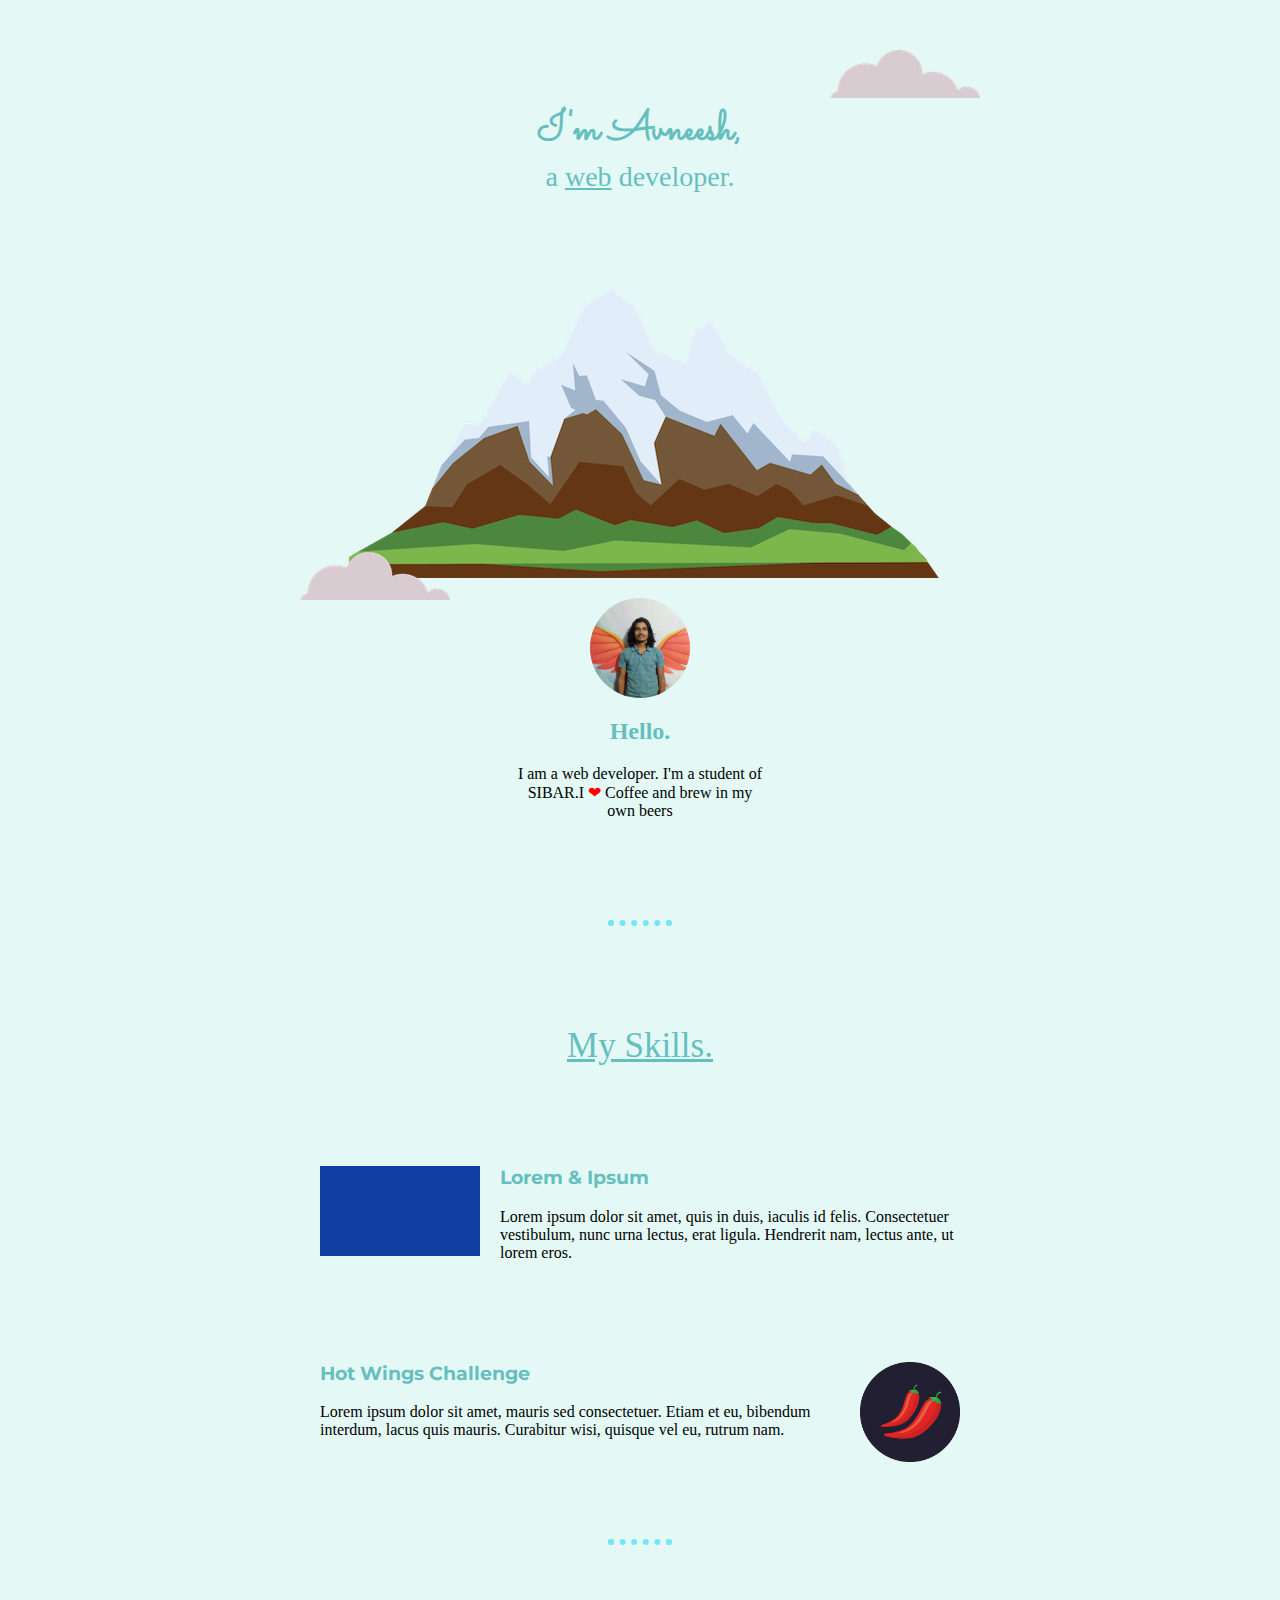
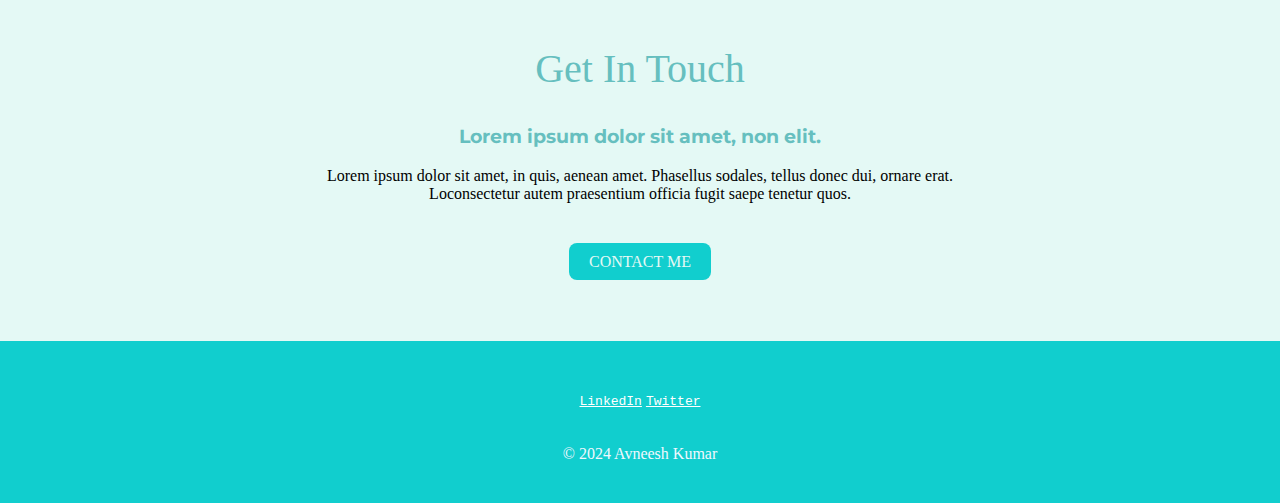
<file: index.html>
<html>
  <head>
    <meta charset="utf-8" />
    <link rel="preconnect" href="https://fonts.googleapis.com" />
    <link rel="preconnect" href="https://fonts.gstatic.com" crossorigin />
    <link
      href="https://fonts.googleapis.com/css2?family=Hanken+Grotesk:wght@100&f
        amily=Merriweather&family=Montserrat&family=Sacramento&display=swap"
      rel="stylesheet"
    />
    <title>Avneesh Kumar</title>
    <link rel="stylesheet" href="mountain.css" />
    <link rel="icon" href="images/chillies.png" />
  </head>
  <body>
    <div class="top-container">
      <img
        class="top-cloud"
        src="images/cloud.png"
        alt="cloud-
img"
      />
      <div class="title-text">
        <h1>I'm Avneesh,</h1>
        <p class="subtitle">a <span class="underline">web</span>  developer.</p>
      </div>

      <img class="bottom-cloud" src="images/cloud.png" alt="cloud-img" />
      <img src="images/mountain.png" alt="mountain-img" />
    </div>
    <div class="middle-container">
      <div class="profile">
        <img
          src="images/AvneeshWhts.jpg"
          style="height: 100px; width: 100px; border-radius: 50%"
          alt=""
        />
        <h2>Hello.</h2>
        <p class="desc">
          I am a web developer. I'm a student of SIBAR.I <span
          style="color:red">&#10084</span> Coffee and brew in my own beers</p>
        </p>
      </div>
      <hr />
      <div class="skills">
        <h2 class="skill-head">My Skills.</h2>
        <div class="skill-row">
          <img class="code-img" src="images/Generative_Ai_Linework_Anim_2_5ef4c5084f.gif" alt="" />
          <h3>Lorem & Ipsum</h3>
          <p>
            Lorem ipsum dolor sit amet, quis in duis, iaculis id felis.
            Consectetuer vestibulum, nunc urna lectus, erat ligula. Hendrerit
            nam, lectus ante, ut lorem eros.
          </p>
        </div>
        <div class="skill-row">
          <img class="chillies-img" src="images/chillies.png" alt="" />
          <h3>Hot Wings Challenge</h3>
          <p>
            Lorem ipsum dolor sit amet, mauris sed consectetuer. Etiam et eu,
            bibendum interdum, lacus quis mauris. Curabitur wisi, quisque vel
            eu, rutrum nam.
          </p>
        </div>
      </div>

      <hr />
      <div class="contact-me">
        <h2 class="touch">Get In Touch</h2>
        <h3>Lorem ipsum dolor sit amet, non elit.</h3>
        <p class="desc">
          Lorem ipsum dolor sit amet, in quis, aenean amet. Phasellus sodales,
          tellus donec dui, ornare erat. Loconsectetur autem praesentium officia fugit saepe tenetur quos.
        </p>

        <a class="btn" href="mailto:avneeshboss11@email.com">CONTACT ME</a>
      </div>
    </div>

    <div class="bottom-container">
      <a class="footer-link" href="https://www.linkedin.com/">LinkedIn</a>
      <a class="footer-link" href="https://twitter.com/">Twitter</a>        
      <p class="copyright">© 2024 Avneesh Kumar</p>
    </div>
  </body>
</html>
</file>
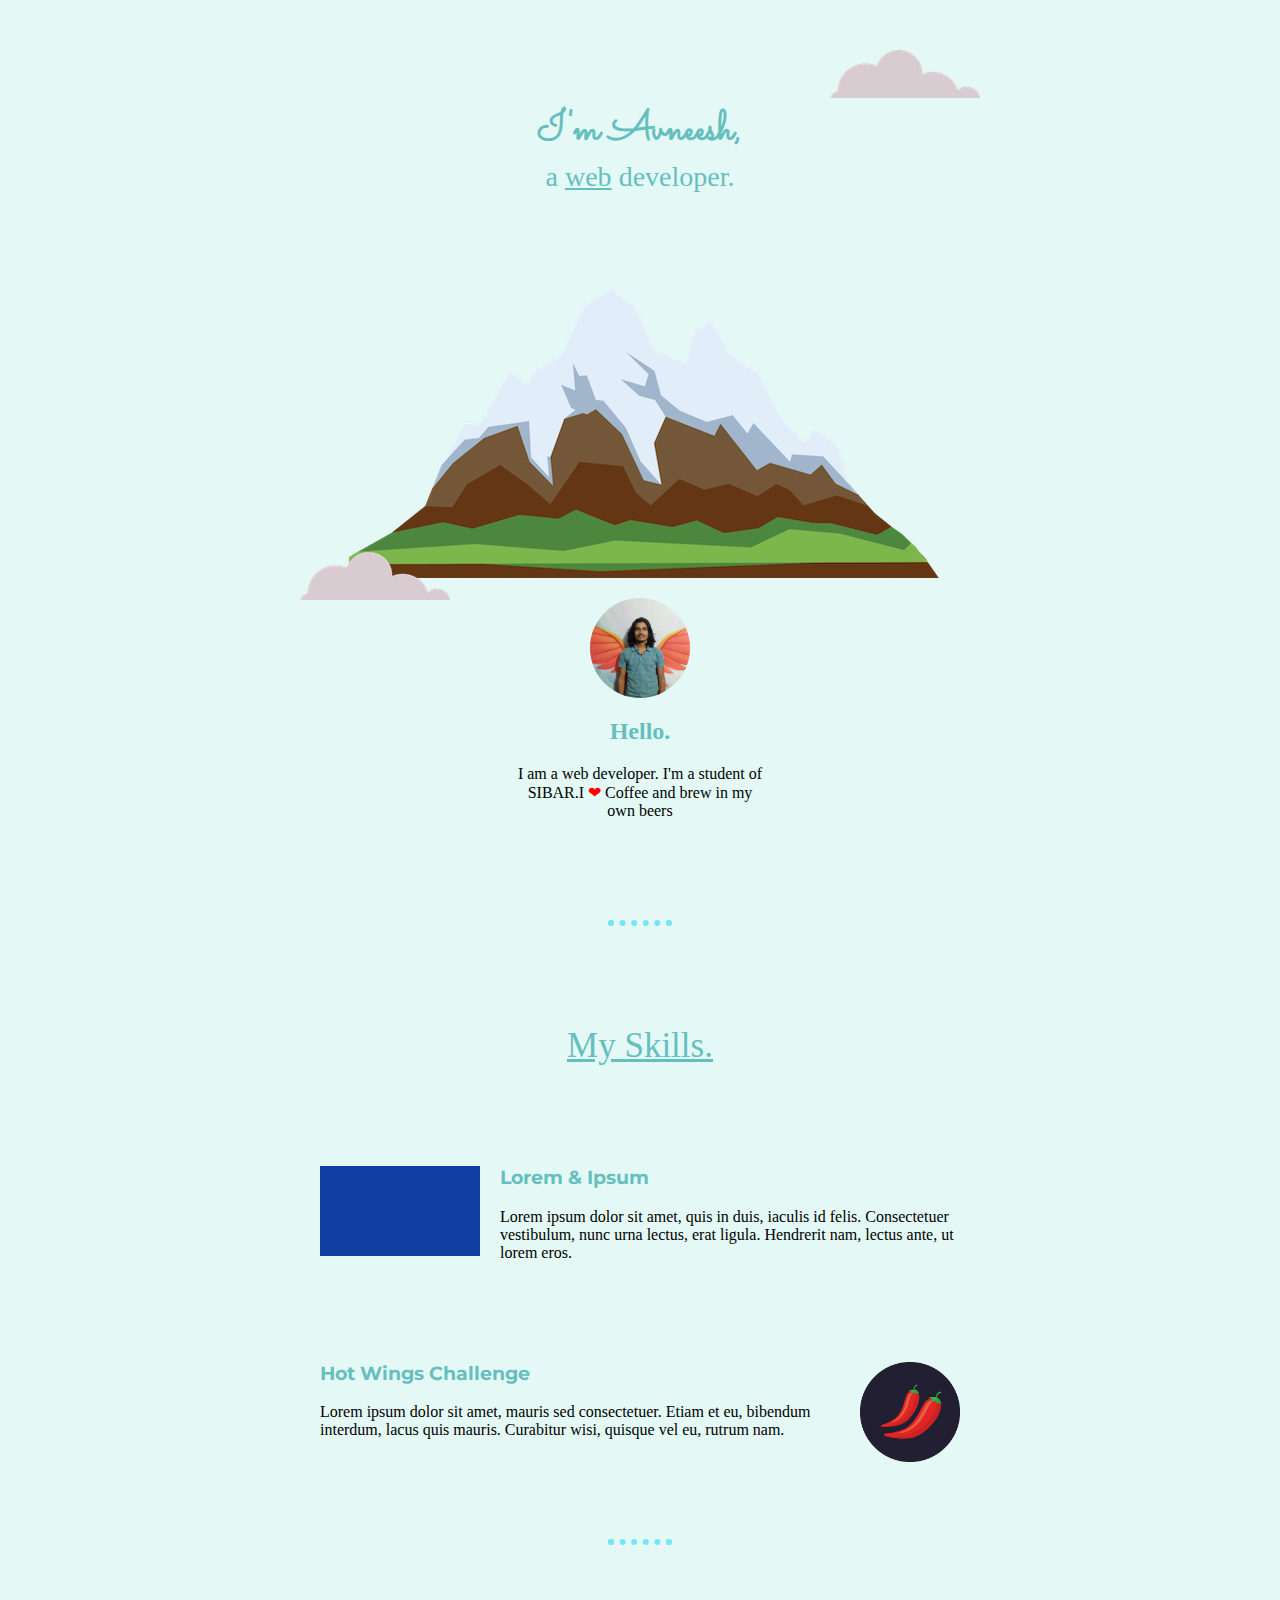
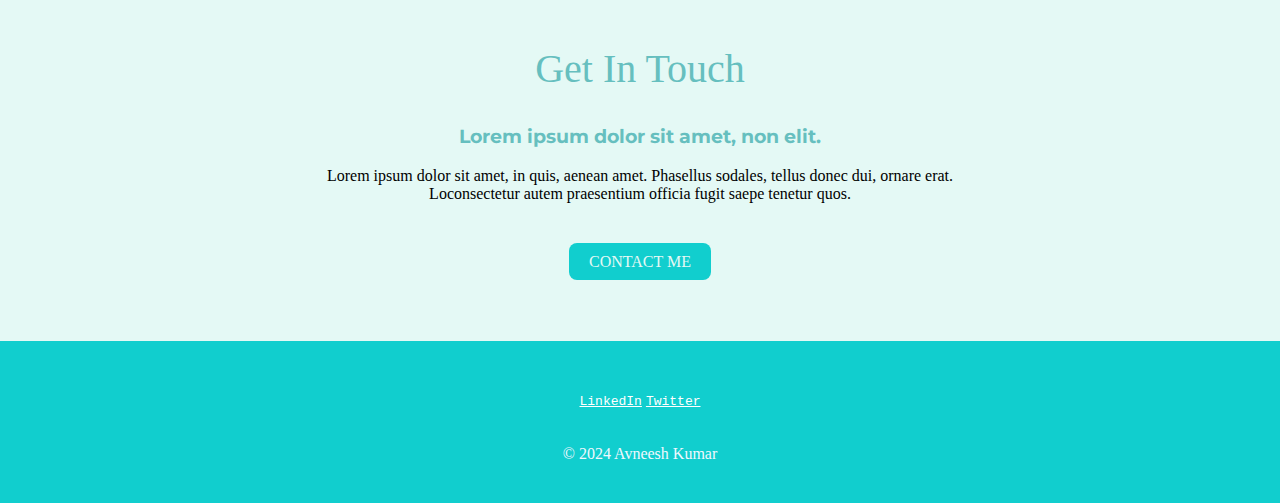
<file: mountain/mountain.html>
<html>
  <head>
    <meta charset="utf-8" />
    <link rel="preconnect" href="https://fonts.googleapis.com" />
    <link rel="preconnect" href="https://fonts.gstatic.com" crossorigin />
    <link
      href="https://fonts.googleapis.com/css2?family=Hanken+Grotesk:wght@100&f
        amily=Merriweather&family=Montserrat&family=Sacramento&display=swap"
      rel="stylesheet"
    />
    <title>Avneesh Kumar</title>
    <link rel="stylesheet" href="mountain.css" />
    <link rel="icon" href="../images/chillies.png" />
  </head>
  <body>
    <div class="top-container">
      <img
        class="top-cloud"
        src="../images/cloud.png"
        alt="cloud-
img"
      />
      <div class="title-text">
        <h1>I'm Avneesh,</h1>
        <p class="subtitle">a <span class="underline">web</span>  developer.</p>
      </div>

      <img class="bottom-cloud" src="../images/cloud.png" alt="cloud-img" />
      <img src="../images/mountain.png" alt="mountain-img" />
    </div>
    <div class="middle-container">
      <div class="profile">
        <img
          src="../images/AvneeshWhts.jpg"
          style="height: 100px; width: 100px; border-radius: 50%"
          alt=""
        />
        <h2>Hello.</h2>
        <p class="desc">
          I am a web developer. I'm a student of SIBAR.I <span
          style="color:red">&#10084</span> Coffee and brew in my own beers</p>
        </p>
      </div>
      <hr />
      <div class="skills">
        <h2 class="skill-head">My Skills.</h2>
        <div class="skill-row">
          <img class="code-img" src="../images/Generative_Ai_Linework_Anim_2_5ef4c5084f.gif" alt="" />
          <h3>Lorem & Ipsum</h3>
          <p>
            Lorem ipsum dolor sit amet, quis in duis, iaculis id felis.
            Consectetuer vestibulum, nunc urna lectus, erat ligula. Hendrerit
            nam, lectus ante, ut lorem eros.
          </p>
        </div>
        <div class="skill-row">
          <img class="chillies-img" src="../images/chillies.png" alt="" />
          <h3>Hot Wings Challenge</h3>
          <p>
            Lorem ipsum dolor sit amet, mauris sed consectetuer. Etiam et eu,
            bibendum interdum, lacus quis mauris. Curabitur wisi, quisque vel
            eu, rutrum nam.
          </p>
        </div>
      </div>

      <hr />
      <div class="contact-me">
        <h2 class="touch">Get In Touch</h2>
        <h3>Lorem ipsum dolor sit amet, non elit.</h3>
        <p class="desc">
          Lorem ipsum dolor sit amet, in quis, aenean amet. Phasellus sodales,
          tellus donec dui, ornare erat. Loconsectetur autem praesentium officia fugit saepe tenetur quos.
        </p>

        <a class="btn" href="mailto:name@email.com">CONTACT ME</a>
      </div>
    </div>

    <div class="bottom-container">
      <a class="footer-link" href="https://www.linkedin.com/">LinkedIn</a>
      <a class="footer-link" href="https://twitter.com/">Twitter</a>        
      <p class="copyright">© 2024 Avneesh Kumar</p>
    </div>
  </body>
</html>
</file>
<file: mountain.css>
body {
  margin: 0;
  text-align: center;
  background-color: #e4f9f5;
}
div {
  background-color: #e4f9f5;
}

h1 {
  margin-top: 0;
  margin-bottom: 0;
  font-family: "Sacramento", cursive;
  font-size: 42px;
}
h2{
    color: #66bfbf;
}
h3 {
  font-family: "Montserrat", sans-serif; 
  color: #66bfbf;
}
hr{
    border: dotted #76e5f8 6px;
    margin: 100px auto;
    width: 4%;
    border-bottom: none;
}
.top-cloud {
  position: absolute;
  right: 300px;
  top: 50px;
}
.bottom-cloud {
  position: absolute;
  left: 300px;
  bottom: 300px;
}
.title-text{
    padding-top: 100px; 
    color: #66bfbf;
}
.subtitle{
    font-size: 28px;
    margin-top: 0;
}
.underline{
    text-decoration: underline;
}
.profile{
    padding-top: 20px;
}
.desc{
    width: 20%;
    font: bold;
    margin: 0 auto;
}
.code-img{
    float: left;
    margin-right: 20px;
    width: 25%;
}
.skill-row{
    width: 50%;
    text-align: left;
    margin: 100px auto;
}
.chillies-img{
    float: right;
    height: 100px;
    width: 100px;
}
.skill-head{
    text-decoration: underline;
    font-size: 35px;
    font-weight: 200;
}
.btn{
    background-color: #11cece;
    padding: 10px 20px 10px 20px;
    color: #e4f9f5;
    text-decoration: none;
    border-radius: 8px;
}
.btn:hover{
    background-color: #096363;
}
.touch{
    font-size: 40px;
    font-weight: 100;
}
.bottom-container{
    background-color: #11cece;
    margin-top: 70px;
    padding: 50px 0 20px;
}
.contact-me>p{
    width: 50%;
    text-align: center;
    margin-bottom: 50px;
}
.copyright{
    margin-bottom: 0px;
    color: aliceblue;
    padding: 20px 0;
}
.footer-link{

    font-family: monospace;
}
a{
    color: #ffffff;
}
a:hover{
    color: #76e5f8;
}
</file>
<file: mountain/mountain.css>
body {
  margin: 0;
  text-align: center;
  background-color: #e4f9f5;
}
div {
  background-color: #e4f9f5;
}

h1 {
  margin-top: 0;
  margin-bottom: 0;
  font-family: "Sacramento", cursive;
  font-size: 42px;
}
h2{
    color: #66bfbf;
}
h3 {
  font-family: "Montserrat", sans-serif; 
  color: #66bfbf;
}
hr{
    border: dotted #76e5f8 6px;
    margin: 100px auto;
    width: 4%;
    border-bottom: none;
}
.top-cloud {
  position: absolute;
  right: 300px;
  top: 50px;
}
.bottom-cloud {
  position: absolute;
  left: 300px;
  bottom: 300px;
}
.title-text{
    padding-top: 100px; 
    color: #66bfbf;
}
.subtitle{
    font-size: 28px;
    margin-top: 0;
}
.underline{
    text-decoration: underline;
}
.profile{
    padding-top: 20px;
}
.desc{
    width: 20%;
    font: bold;
    margin: 0 auto;
}
.code-img{
    float: left;
    margin-right: 20px;
    width: 25%;
}
.skill-row{
    width: 50%;
    text-align: left;
    margin: 100px auto;
}
.chillies-img{
    float: right;
    height: 100px;
    width: 100px;
}
.skill-head{
    text-decoration: underline;
    font-size: 35px;
    font-weight: 200;
}
.btn{
    background-color: #11cece;
    padding: 10px 20px 10px 20px;
    color: #e4f9f5;
    text-decoration: none;
    border-radius: 8px;
}
.btn:hover{
    background-color: #096363;
}
.touch{
    font-size: 40px;
    font-weight: 100;
}
.bottom-container{
    background-color: #11cece;
    margin-top: 70px;
    padding: 50px 0 20px;
}
.contact-me>p{
    width: 50%;
    text-align: center;
    margin-bottom: 50px;
}
.copyright{
    margin-bottom: 0px;
    color: aliceblue;
    padding: 20px 0;
}
.footer-link{

    font-family: monospace;
}
a{
    color: #ffffff;
}
a:hover{
    color: #76e5f8;
}
</file>
